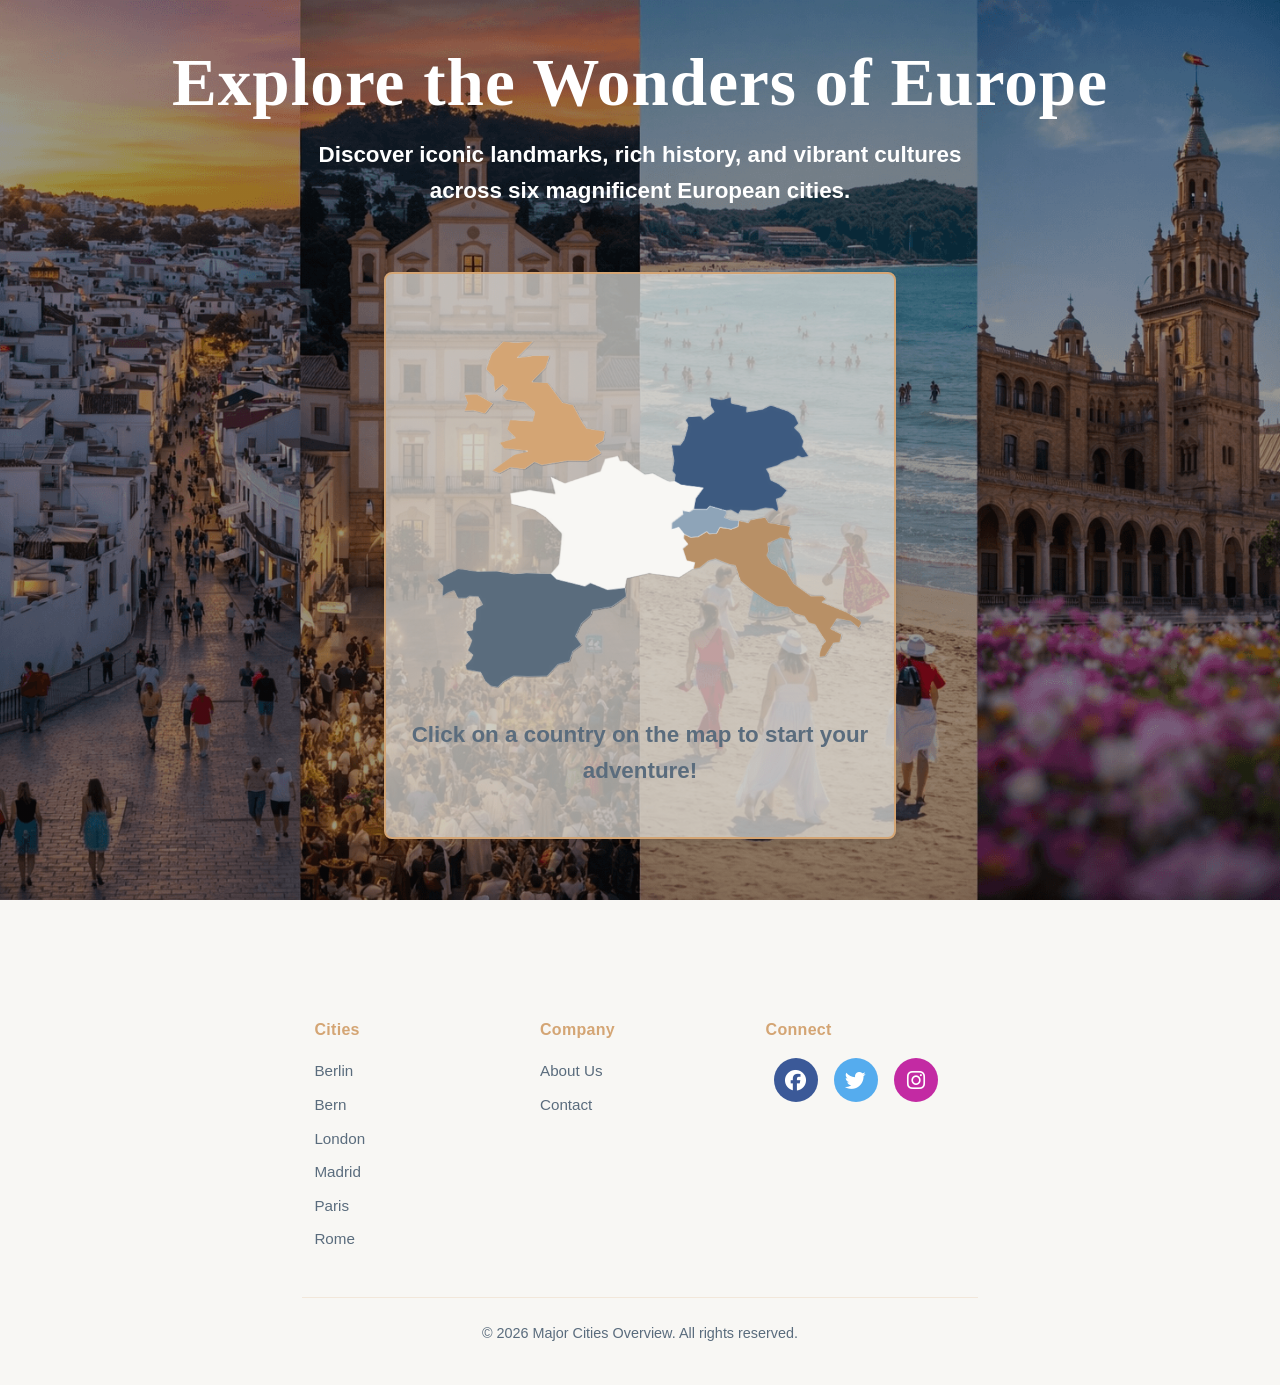
<file: index.html>
<!doctype html>
<html lang="en">
  <head>
    <meta charset="UTF-8" />
    <meta name="viewport" content="width=device-width, initial-scale=1.0" />
    <link rel="preconnect" href="https://fonts.googleapis.com" />
    <link rel="preconnect" href="https://fonts.gstatic.com" crossorigin />
    <link
      href="https://fonts.googleapis.com/css2?family=Lato:ital,wght@0,100;0,300;0,400;0,700;0,900;1,100;1,300;1,400;1,700;1,900&family=Newsreader:ital,opsz,wght@0,6..72,200..800;1,6..72,200..800&display=swap"
      rel="stylesheet"
    />
    <link
      rel="stylesheet"
      href="https://cdnjs.cloudflare.com/ajax/libs/font-awesome/6.5.1/css/all.min.css"
      integrity="sha512-DTOQO9RWCH3ppGqcWaEA1BIZOC6xxalwEsw9c2QQeAIftl+Vegovlnee1c9QX4TctnWMn13TZye+giMm8e2LwA=="
      crossorigin="anonymous"
      referrerpolicy="no-referrer"
    />
    <link rel="icon" href="/assets/favicon.ico" type="image/x-icon" />
    <link rel="stylesheet" href="./css/index.css" />
    <title>Major Cities Overview</title>
  </head>
  <body>
    <main>
      <section class="hero-section" id="hero">
        <h1>Explore the Wonders of Europe</h1>
        <p>
          Discover iconic landmarks, rich history, and vibrant cultures across
          six magnificent European cities.
        </p>
        <div class="map-container">
          <div class="interactive-map">
            <img
              src="./assets/image_map.png"
              usemap="#image-map"
              alt="western europe map"
              id="image-map"
            />
            <map name="image-map">
              <area
                class="map-target"
                alt="uk"
                href="./cities/united_kingdom.html"
                coords="215,82,193,108,244,105,237,124,218,144,240,150,265,181,280,184,302,221,330,227,329,238,314,248,324,260,305,274,274,272,233,280,220,276,205,284,182,282,166,292,154,286,187,261,208,258,172,252,165,244,191,235,176,222,181,206,218,210,219,196,203,178,175,174,169,168,143,194,110,191,113,181,108,167,126,166,149,176,158,161,156,138,142,128,153,102,169,82"
                shape="poly"
              />
              <area
                class="map-target"
                alt="spain"
                href="./cities/spain.html"
                coords="67,458,98,443,130,449,159,445,184,452,204,451,241,451,254,462,298,473,313,471,337,477,359,477,361,487,343,502,314,507,307,519,295,527,285,547,294,562,281,573,277,586,257,593,241,611,186,612,169,619,164,627,151,629,141,619,134,605,111,601,111,595,123,580,116,572,121,561,111,545,120,543,123,532,127,522,127,511,129,505,137,502,131,490,119,486,101,488,92,480,76,483,78,471,74,466"
                shape="poly"
              />
              <area
                class="map-target"
                alt="germany"
                href="./cities/germany.html"
                coords="447,302,490,310,497,316,489,322,480,332,478,342,490,341,502,338,524,344,534,349,544,353,556,348,568,348,582,345,607,349,601,337,612,329,620,318,600,308,590,296,586,286,605,278,630,266,654,262,646,240,634,216,640,210,621,195,596,184,558,194,555,186,533,180,532,171,517,176,500,171,506,194,488,205,463,201,465,219,453,243,439,247,441,287"
                shape="poly"
              />
              <area
                class="map-target"
                alt="france"
                href="./cities/france.html"
                coords="179,323,210,318,246,323,245,298,266,306,315,294,325,287,332,269,352,264,359,271,369,274,391,291,408,292,431,304,442,307,459,313,481,318,471,336,469,347,449,349,445,359,434,373,435,381,447,383,453,394,458,402,452,411,453,423,459,432,465,436,470,444,449,455,405,450,368,457,364,468,337,471,311,462,296,464,271,458,254,452,244,445,258,420,263,400,262,389,240,368,220,352,183,338"
                shape="poly"
              />
              <area
                class="map-target"
                alt="switzerland"
                href="./cities/switzerland.html"
                coords="456,353,450,364,440,372,441,378,449,376,461,386,473,390,485,383,495,378,504,381,509,376,516,374,528,377,539,373,526,367,519,362,519,354,501,348,487,354,477,350"
                shape="poly"
              />
              <area
                class="map-target"
                alt="italy"
                href="./cities/italy.html"
                coords="459,392,463,402,460,411,462,426,472,429,476,436,481,438,490,432,503,424,538,438,545,461,579,488,604,502,620,504,630,510,647,519,657,528,664,531,680,556,671,582,680,580,693,562,704,556,705,549,690,542,698,523,721,526,734,535,736,529,716,511,675,498,680,492,675,486,659,488,632,466,621,449,597,434,590,424,591,415,590,405,607,393,627,395,623,388,625,377,591,368,585,363,564,366,558,373,549,370,540,381,521,384,515,380,513,390,494,390,475,398"
                shape="poly"
              />
            </map>
          </div>
          <p>Click on a country on the map to start your adventure!</p>
        </div>
      </section>
    </main>
    <footer>
      <div class="footer-container">
        <div class="footer-section">
          <h3>Cities</h3>
          <ul>
            <li><a href="./cities/germany.html">Berlin</a></li>
            <li><a href="./cities/switzerland.html">Bern</a></li>
            <li><a href="./cities/united_kingdom.html">London</a></li>
            <li><a href="./cities/spain.html">Madrid</a></li>
            <li><a href="./cities/france.html">Paris</a></li>
            <li><a href="./cities/italy.html">Rome</a></li>
          </ul>
        </div>
        <div class="footer-section">
          <h3>Company</h3>
          <ul>
            <li><a href="#">About Us</a></li>
            <li><a href="#">Contact</a></li>
          </ul>
        </div>
        <div class="footer-section">
          <h3>Connect</h3>
          <div class="social-icons">
            <a href="https://www.facebook.com"
              ><i class="fa-brands fa-facebook"></i
            ></a>
            <a href="https://www.twitter.com"
              ><i class="fa-brands fa-twitter"></i
            ></a>
            <a href="https://www.instagram.com"
              ><i class="fa-brands fa-instagram"></i
            ></a>
          </div>
        </div>
      </div>
      <div class="footer-bottom">
        <p>
          &copy; <span id="date"></span> Major Cities Overview. All rights
          reserved.
        </p>
      </div>
    </footer>
    <script src="./javascript/index.js"></script>
    <script>
      imageMapResize();
    </script>
  </body>
</html>
</file>
<file: css/index.css>
*,*::before,*::after{
  margin: 0;
  padding: 0;
  box-sizing: border-box;
}
:root{
  --white: #ffffff;
  --cream: #f8f7f4;
  --dark-navy: #1a2332;
  --slate-blue: #3d5a80;
  --accent-gold: #d4a574;
  --light-gray: #e8e6e1;
  --text-dark: #2c3e50;
  --text-light: #5a6c7d;
  --box-shadow: 0 4px 12px rgba(0, 0, 0, 0.08), 0 2px 4px rgba(0, 0, 0, 0.04);
  --box-shadow-hover: 0 8px 24px rgba(0, 0, 0, 0.12);
}
body{
  font-family: "Inter", "Segoe UI", sans-serif;
  line-height: 1.6;
  font-size: 16px;
  background: var(--cream);
  color: var(--text-dark);
  margin: 0 auto;
  display: flex;
  flex-direction: column;
  justify-content: center;
  align-items: center;
  position: relative;
  width: 100vw;
  overflow-x: hidden;
}
a{
  text-decoration: none;
  transition: color 0.3s ease;
}
ul{
  list-style: none;
}
main{
  position: relative;
  margin: 0 auto;
  width: 100%;
}
/* hero section */
  .hero-section{
  background: linear-gradient(rgba(0,0,0,0.4),rgba(0,0,0,0.4)),url(../assets/index_hero.png) no-repeat center center/cover ;
  width: 100%;
  height: 100vh;
  background-attachment: fixed;
  height: 100vh;
  position: relative;
  display: flex;
  flex-direction: column;
  justify-content: center;
  align-items: center;
  color: var(--white);
  text-align: center;
  margin-bottom: 2rem;
  background-attachment: fixed;
}
.hero-section h1 {
  font-family: "Playfair Display", serif;
  font-size: 3.5rem;
  font-weight: 700;
  margin-bottom: 1rem;
  letter-spacing: 1px;
}
.hero-section p {
  font-size: 1.2rem;
  font-weight: 600;
  max-width: 700px;
  margin-bottom: 2rem;
}
@media screen and (min-width:768px) {
  .hero-section h1 {
    font-size: 4rem;
    margin: 0 1rem;
  }
.hero-section p {
    font-size: 1.3rem;
  }
}
@media screen and (min-width:992px){
  .hero-section h1 {
    font-size: 4.2rem;
  }
  .hero-section p {
    font-size: 1.4rem;
  }
}
.map-container {
  width: 50%;
  background-color: #e8e6e1ae;
  border: 2px solid var(--accent-gold);
  border-radius: 8px;
  box-shadow: var(--box-shadow);
  display: flex;
  justify-content: center;
  align-items: center;
  font-size: 1.2rem;
  color: var(--text-dark);
  margin: 2rem auto;
  flex-direction: column;
  padding: 1rem;
  overflow: hidden;
}
@media screen and (min-width:992px){
  .map-container  {
    width: 40%;
  }
}
.map-container:hover{
  box-shadow: var(--box-shadow-hover);
}
.map-container img {
  width: 100%;
  height: 100%;
  object-fit: cover;
  border-radius: 6px;
}
.map-container p {
  margin-top: 1rem;
  font-weight: 800;
  color: var(--text-light);
}
/* footer section*/
footer {
  background-color: var(--cream);
  color: var(--text-light);
  padding: 2.5rem 0;
  margin-top: 2rem;
}
.footer-container {
  display: flex;
  justify-content: space-around;
  flex-wrap: wrap;
  max-width: 1200px;
  margin: 0 auto;
}
.footer-section {
  flex: 1;
  min-width: 200px;
  margin: 0.8rem;
  h3 {
    color: var(--accent-gold);
    font-size: 1rem;
    font-weight: 600;
    margin-bottom: 1rem;
    letter-spacing: 0.3px;
  }
  ul {
    list-style: none;
  }
  li {
    margin-bottom: 0.5rem;
  }
}
.footer-section a {
  color: var(--text-light);
  text-decoration: none;
  font-size: 0.95rem;
  transition: color 0.3s ease;
}
.footer-section a:hover {
  color: var(--accent-gold);
}
.footer-bottom {
  text-align: center;
  border-top: 1px solid rgba(212, 165, 116, 0.2);
  margin-top: 1.5rem;
  padding-top: 1.5rem;
  color: var(--text-light);
  font-size: 0.9rem;
}
.social-icons .fa-brands {
  padding: 10px;
  font-size: 1.3rem;
  width: 44px;
  height: 44px;
  text-align: center;
  text-decoration: none;
  margin: 0 8px;
  border-radius: 50%;
  display: flex;
  align-items: center;
  justify-content: center;
  transition: all 0.3s ease;
}
.social-icons .fa-brands:hover {
  transform: translateY(-3px);
  box-shadow: 0 4px 12px rgba(0, 0, 0, 0.2);
}
.fa-facebook {
  background: #3b5998;
  color: white;
}
.fa-twitter {
  background: #55acee;
  color: white;
}
.fa-instagram {
  background: #c32aa3;
  color: white;
}
.social-icons {
  display: flex;
  justify-content: flex-start;
  align-items: center;
}
</file>
